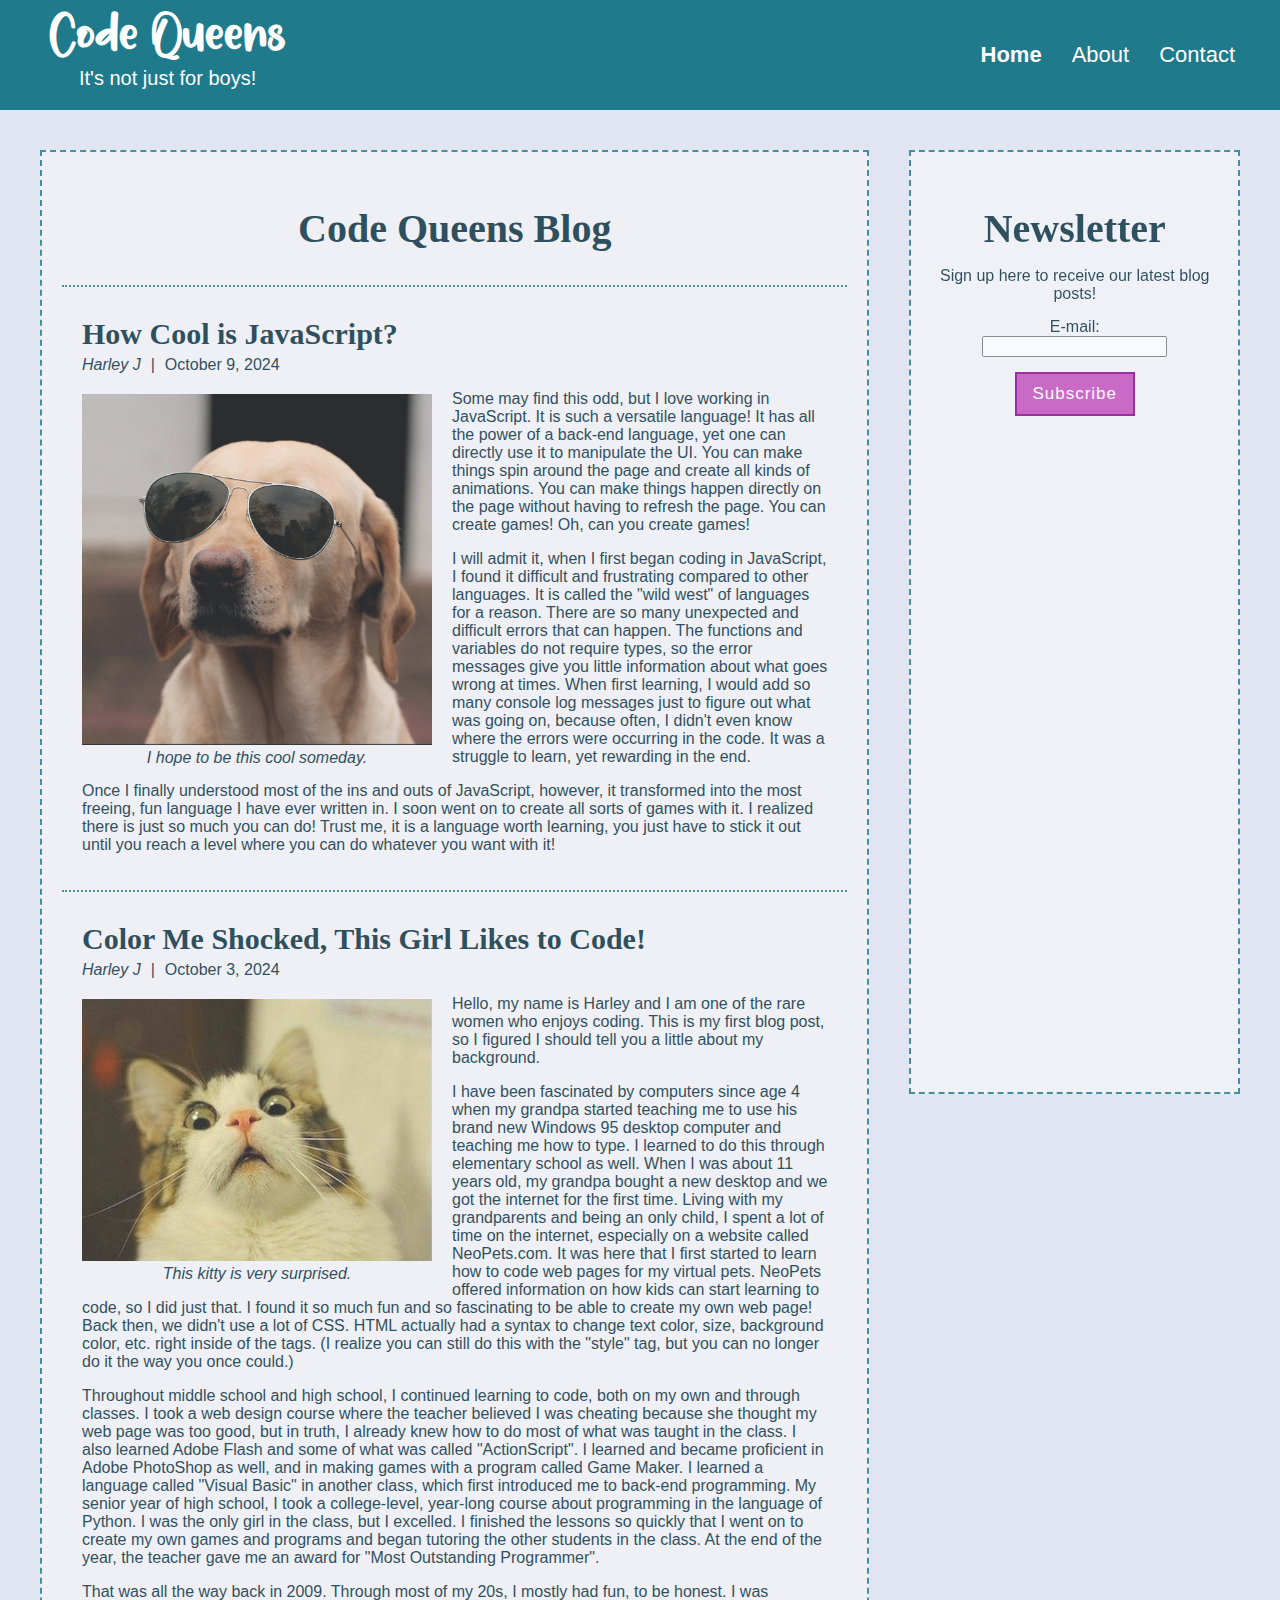
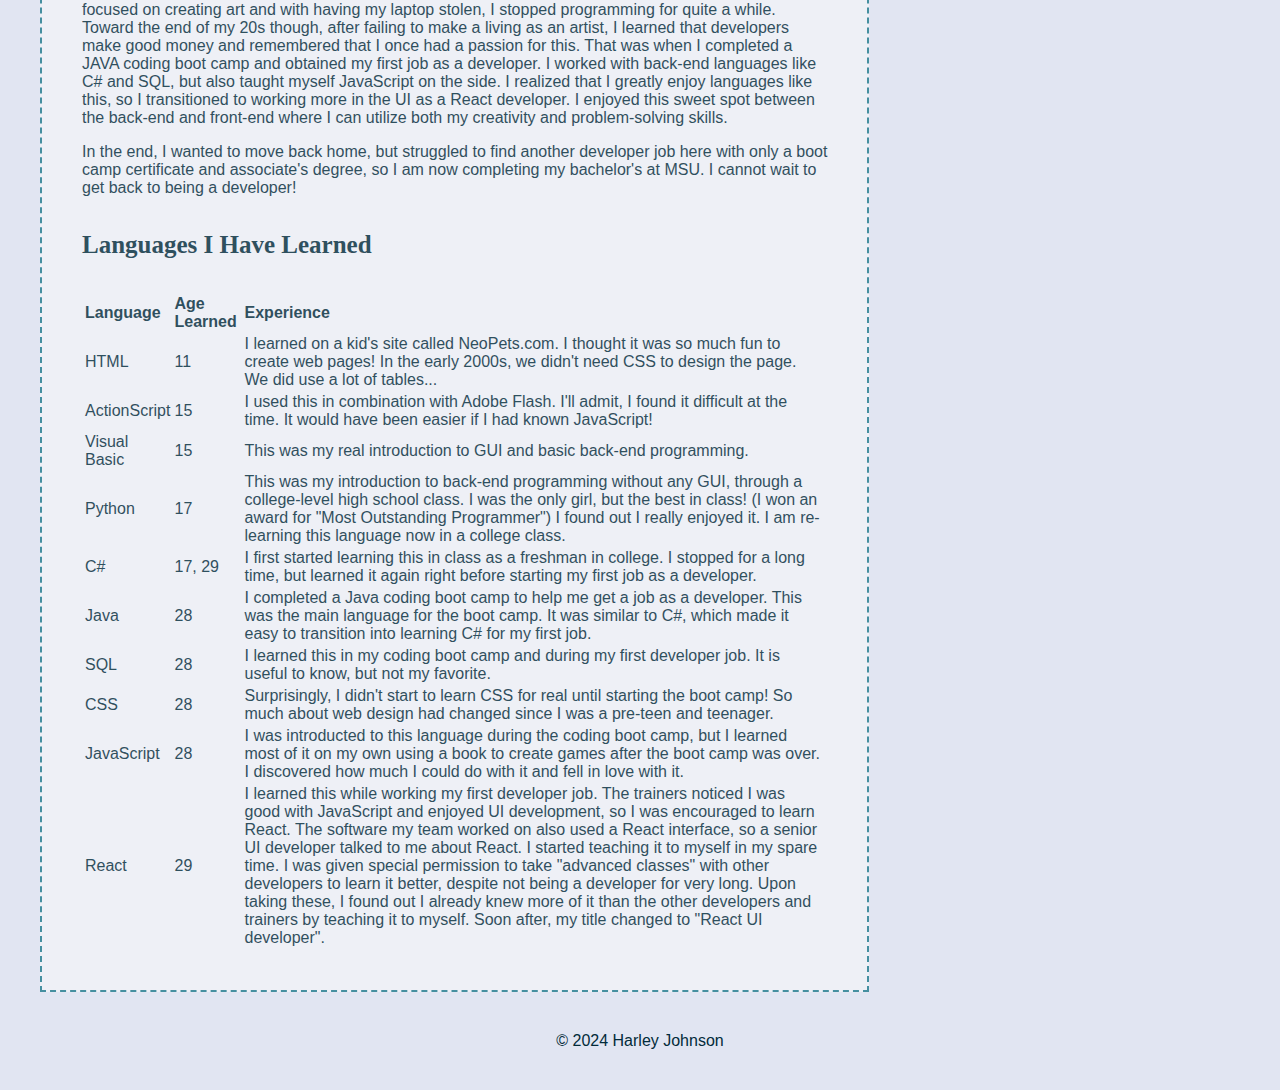
<file: index.html>
<!DOCTYPE html>
<html lang="en">

<head>
    <meta charset="UTF-8">
    <meta name="viewport" content="width=device-width, initial-scale=1.0">
    <meta name="description" content="One woman's blog about her journey as a developer">
    <meta name="keywords"
        content="coding, web design, front-end, back-end, developer, HTML, CSS, JavaScript, C#, Java, Python, React">
    <title>Code Queens</title>
    <link rel="stylesheet" href="style.css">
</head>

<body>
    <header>
        <div id="title-area">
            <h1>Code Queens</h1>
            <p>It's not just for boys!</p>
        </div>
        <nav>
            <ul>
                <li><a id="current-page" class="nav-link" href="/index.html">Home</a></li>
                <li><a class="nav-link" href="/about.html">About</a></li>
                <li><a class="nav-link" href="/contact.html">Contact</a></li>
            </ul>
        </nav>
    </header>
    <main>
        <section id="blog">
            <h2>Code Queens Blog</h2>
            <article class="blog-post">
                <h3 class="post-title">How Cool is JavaScript?</h3>
                <div class="date-author">
                    <address class="author">Harley J</address>
                    <span>|</span>
                    <time class="post-date" datetime="2024-10-09">October 9, 2024</time>
                </div>
                <figure class="post-image">
                    <img alt="Cool dog" src="images/cool-dog.jpg">
                    <figcaption>I hope to be this cool someday.</figcaption>
                </figure>
                <p class="post-content">
                    Some may find this odd, but I love working in JavaScript. It is such a versatile language! It has
                    all
                    the power of a back-end language, yet one can directly use it to manipulate the UI. You can make
                    things
                    spin around the page and create all kinds of animations. You can make things happen directly on the
                    page
                    without having to refresh the page. You can create games! Oh, can you create games!
                </p>
                <p class="post-content">
                    I will admit it, when I first began coding in JavaScript, I found it difficult and frustrating
                    compared
                    to other languages. It is called the "wild west" of languages for a reason. There are so many
                    unexpected
                    and difficult errors that can happen. The functions and variables do not require types, so the error
                    messages give you little information about what goes wrong at times. When first learning, I would
                    add so
                    many console log messages just to figure out what was going on, because often, I didn't even know
                    where
                    the errors were occurring in the code. It was a struggle to learn, yet rewarding in the end.
                </p>
                <p class="post-content">
                    Once I finally understood most of the ins and outs of JavaScript, however, it transformed into the
                    most
                    freeing, fun language I have ever written in. I soon went on to create all sorts of games with it. I
                    realized there is just so much you can do! Trust me, it is a language worth learning, you just have
                    to
                    stick it out until you reach a level where you can do whatever you want with it!
                </p>
            </article>
            <article class="blog-post">
                <h3 class="post-title">Color Me Shocked, This Girl Likes to Code!</h3>
                <div class="date-author">
                    <address class="author">Harley J</address>
                    <span>|</span>
                    <time class="post-date" datetime="2024-10-03">October 3, 2024</time>
                </div>
                <figure class="post-image">
                    <img alt="Shocked kitty" src="images/shocked-cat.jpg">
                    <figcaption>This kitty is very surprised.</figcaption>
                </figure>
                <p class="post-content">
                    Hello, my name is Harley and I am one of the rare women who enjoys coding. This is my first blog
                    post,
                    so I figured I should tell you a little about my background.
                </p>
                <p class="post-content">
                    I have been fascinated by computers since age 4 when my grandpa started teaching me to use his brand
                    new
                    Windows 95 desktop computer and teaching me how to type. I learned to do this through elementary
                    school
                    as well. When I was about 11 years old, my grandpa bought a new desktop and we got the internet for
                    the
                    first time. Living with my grandparents and being an only child, I spent a lot of time on the
                    internet,
                    especially on a website called NeoPets.com. It was here that I first started to learn how to code
                    web
                    pages for my virtual pets. NeoPets offered information on how kids can start learning to code, so I
                    did
                    just that. I found it so much fun and so fascinating to be able to create my own web page! Back
                    then, we
                    didn't use a lot of CSS. HTML actually had a syntax to change text color, size, background color,
                    etc.
                    right inside of the tags. (I realize you can still do this with the "style" tag, but you can no
                    longer
                    do it the way you once could.)
                </p>
                <p class="post-content">
                    Throughout middle school and high school, I continued learning to code, both on my own and through
                    classes. I took a web design course where the teacher believed I was cheating because she thought my
                    web
                    page was too good, but in truth, I already knew how to do most of what was taught in the class. I
                    also
                    learned Adobe Flash and some of what was called "ActionScript". I learned and became proficient in
                    Adobe
                    PhotoShop as well, and in making games with a program called Game Maker. I learned a language called
                    "Visual Basic" in another class, which first introduced me to back-end programming. My senior year
                    of
                    high school, I took a college-level, year-long course about programming in the language of Python. I
                    was the only girl in the class, but I excelled. I finished the lessons so quickly that I went on to
                    create my own games and programs and began tutoring the other students in the class. At the end of
                    the
                    year, the teacher gave me an award for "Most Outstanding Programmer".
                </p>
                <p class="post-content">
                    That was all the way back in 2009. Through most of my 20s, I mostly had fun, to be honest. I was
                    focused
                    on creating art and with having my laptop stolen, I stopped programming for quite a while. Toward
                    the
                    end of my 20s though, after failing to make a living as an artist, I learned that developers make
                    good
                    money and remembered that I once had a passion for this. That was when I completed a JAVA coding
                    boot
                    camp and obtained my first job as a developer. I worked with back-end languages like C# and SQL, but
                    also taught myself JavaScript on the side. I realized that I greatly enjoy languages like this, so I
                    transitioned to working more in the UI as a React developer. I enjoyed this sweet spot between the
                    back-end and front-end where I can utilize both my creativity and problem-solving skills.
                </p>
                <p class="post-content">
                    In the end, I wanted to move back home, but struggled to find another developer job here with only a
                    boot camp certificate and associate's degree, so I am now completing my bachelor's at MSU. I cannot
                    wait
                    to get back to being a developer!
                </p>
                <h4>Languages I Have Learned</h4>
                <table>
                    <tr>
                        <th>Language</th>
                        <th>Age Learned</th>
                        <th>Experience</th>
                    </tr>
                    <tr>
                        <td>HTML</td>
                        <td>11</td>
                        <td>I learned on a kid's site called NeoPets.com. I thought it was so much fun to create web
                            pages!
                            In the early 2000s, we didn't need CSS to design the page. We did use a lot of tables...
                        </td>
                    </tr>
                    <tr>
                        <td>ActionScript</td>
                        <td>15</td>
                        <td>I used this in combination with Adobe Flash. I'll admit, I found it difficult at the time.
                            It
                            would have been easier if I had known JavaScript!</td>
                    </tr>
                    <tr>
                        <td>Visual Basic</td>
                        <td>15</td>
                        <td>This was my real introduction to GUI and basic back-end programming.</td>
                    </tr>
                    <tr>
                        <td>Python</td>
                        <td>17</td>
                        <td>This was my introduction to back-end programming without any GUI, through a college-level
                            high
                            school class. I was the only girl, but the best in class! (I won an award for "Most
                            Outstanding
                            Programmer") I found out I really enjoyed it. I am re-learning this language now in a
                            college
                            class.</td>
                    </tr>
                    <tr>
                        <td>C#</td>
                        <td>17, 29</td>
                        <td>I first started learning this in class as a freshman in college. I stopped for a long time,
                            but
                            learned it again right before starting my first job as a developer.</td>
                    </tr>
                    <tr>
                        <td>Java</td>
                        <td>28</td>
                        <td>I completed a Java coding boot camp to help me get a job as a developer. This was the main
                            language for the boot camp. It was similar to C#, which made it easy to transition into
                            learning
                            C# for my first job.</td>
                    </tr>
                    <tr>
                        <td>SQL</td>
                        <td>28</td>
                        <td>I learned this in my coding boot camp and during my first developer job. It is useful to
                            know,
                            but not my favorite.</td>
                    </tr>
                    <tr>
                        <td>CSS</td>
                        <td>28</td>
                        <td>Surprisingly, I didn't start to learn CSS for real until starting the boot camp! So much
                            about
                            web design had changed since I was a pre-teen and teenager.</td>
                    </tr>
                    <tr>
                        <td>JavaScript</td>
                        <td>28</td>
                        <td>I was introducted to this language during the coding boot camp, but I learned most of it on
                            my
                            own using a book to create games after the boot camp was over. I discovered how much I could
                            do
                            with it and fell in love with it.</td>
                    </tr>
                    <tr>
                        <td>React</td>
                        <td>29</td>
                        <td>I learned this while working my first developer job. The trainers noticed I was good with
                            JavaScript and enjoyed UI development, so I was encouraged to learn React. The software my
                            team
                            worked on also used a React interface, so a senior UI developer talked to me about React. I
                            started teaching it to myself in my spare time. I was given special permission to take
                            "advanced
                            classes" with other developers to learn it better, despite not being a developer for very
                            long.
                            Upon taking these, I found out I already knew more of it than the other developers and
                            trainers
                            by teaching it to myself. Soon after, my title changed to "React UI developer".</td>
                    </tr>
                </table>
            </article>
        </section>
        <section id="newsletter">
            <h2>Newsletter</h2>
            <p>Sign up here to receive our latest blog posts!</p>
            <form name="newsletter" method="post">
                <label for="email">E-mail:</label>
                <input type="email" id="email">
                <button class="submit">Subscribe</button>
            </form>
        </section>
    </main>
    <footer>
        © 2024 Harley Johnson
    </footer>
</body>

</html>
</file>
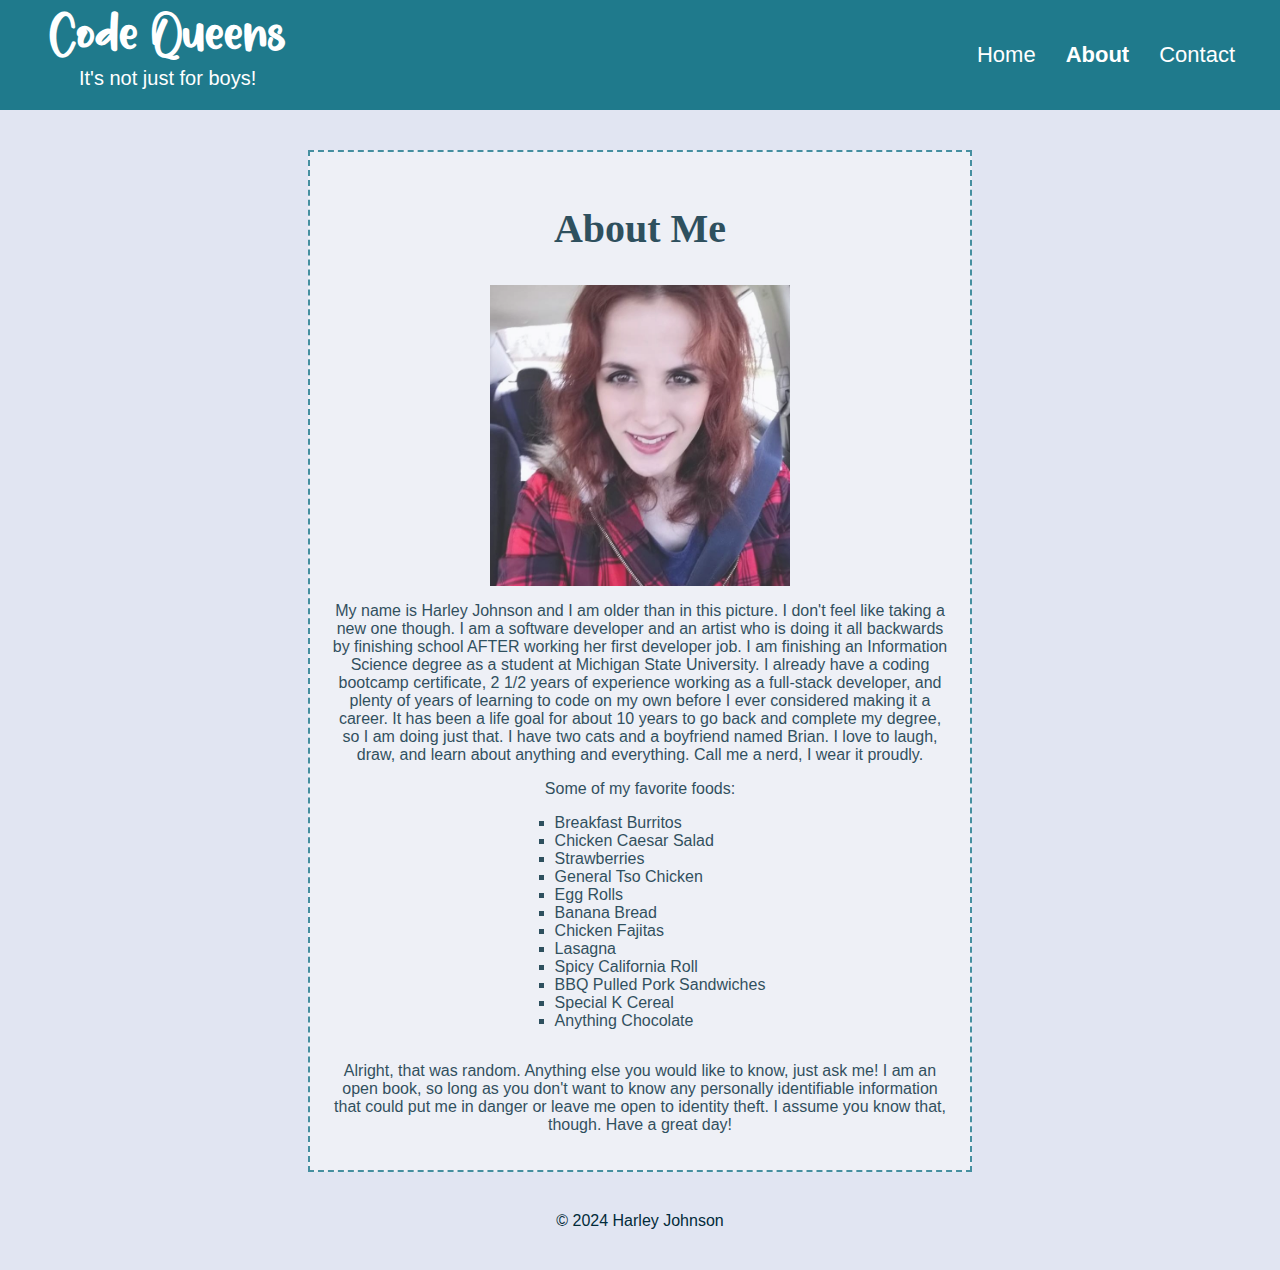
<file: about.html>
<!DOCTYPE html>
<html lang="en">

<head>
    <meta charset="UTF-8">
    <meta name="viewport" content="width=device-width, initial-scale=1.0">
    <meta name="description" content="One woman's blog about her journey as a developer">
    <meta name="keywords"
        content="coding, web design, front-end, back-end, developer, HTML, CSS, JavaScript, C#, Java, Python, React">
    <title>Code Queens</title>
    <link rel="stylesheet" href="style.css">
</head>

<body>
    <header>
        <div id="title-area">
            <h1>Code Queens</h1>
            <p>It's not just for boys!</p>
        </div>
        <nav>
            <ul>
                <li><a class="nav-link" href="/index.html">Home</a></li>
                <li><a id="current-page" class="nav-link" href="/about.html">About</a></li>
                <li><a class="nav-link" href="/contact.html">Contact</a></li>
            </ul>
        </nav>
    </header>
    <main>
        <section class="single">
            <h2>About Me</h2>
            <img class="about-image" alt="My Face" src="images/this-is-old.jpg">
            <p>
                My name is Harley Johnson and I am older than in this picture. I don't feel like taking a new one
                though. I
                am a
                software developer and an artist who is doing it all backwards by finishing school AFTER working her
                first
                developer job. I am finishing an Information Science degree as a student
                at Michigan State University. I already have a coding bootcamp certificate, 2 1/2 years of experience
                working
                as a full-stack developer, and plenty of years of learning to code on my own before I ever considered
                making
                it a career. It has been a life goal for about 10 years to go back and complete my degree, so I am doing
                just that. I
                have two cats and a boyfriend named Brian. I love to laugh, draw, and learn about anything and
                everything.
                Call me a nerd, I wear it proudly.
            </p>
            Some of my favorite foods:
            <ul id="about-list">
                <li>Breakfast Burritos</li>
                <li>Chicken Caesar Salad</li>
                <li>Strawberries</li>
                <li>General Tso Chicken</li>
                <li>Egg Rolls</li>
                <li>Banana Bread</li>
                <li>Chicken Fajitas</li>
                <li>Lasagna</li>
                <li>Spicy California Roll</li>
                <li>BBQ Pulled Pork Sandwiches</li>
                <li>Special K Cereal</li>
                <li>Anything Chocolate</li>
            </ul>
            <p>
                Alright, that was random. Anything else you would like to know, just ask me! I am an open book, so long
                as
                you don't want to know any personally identifiable information that could put me in danger or leave me
                open
                to identity theft. I assume you know that, though. Have a great day!
            </p>
        </section>
    </main>
    <footer>
        © 2024 Harley Johnson
    </footer>
</body>

</html>
</file>
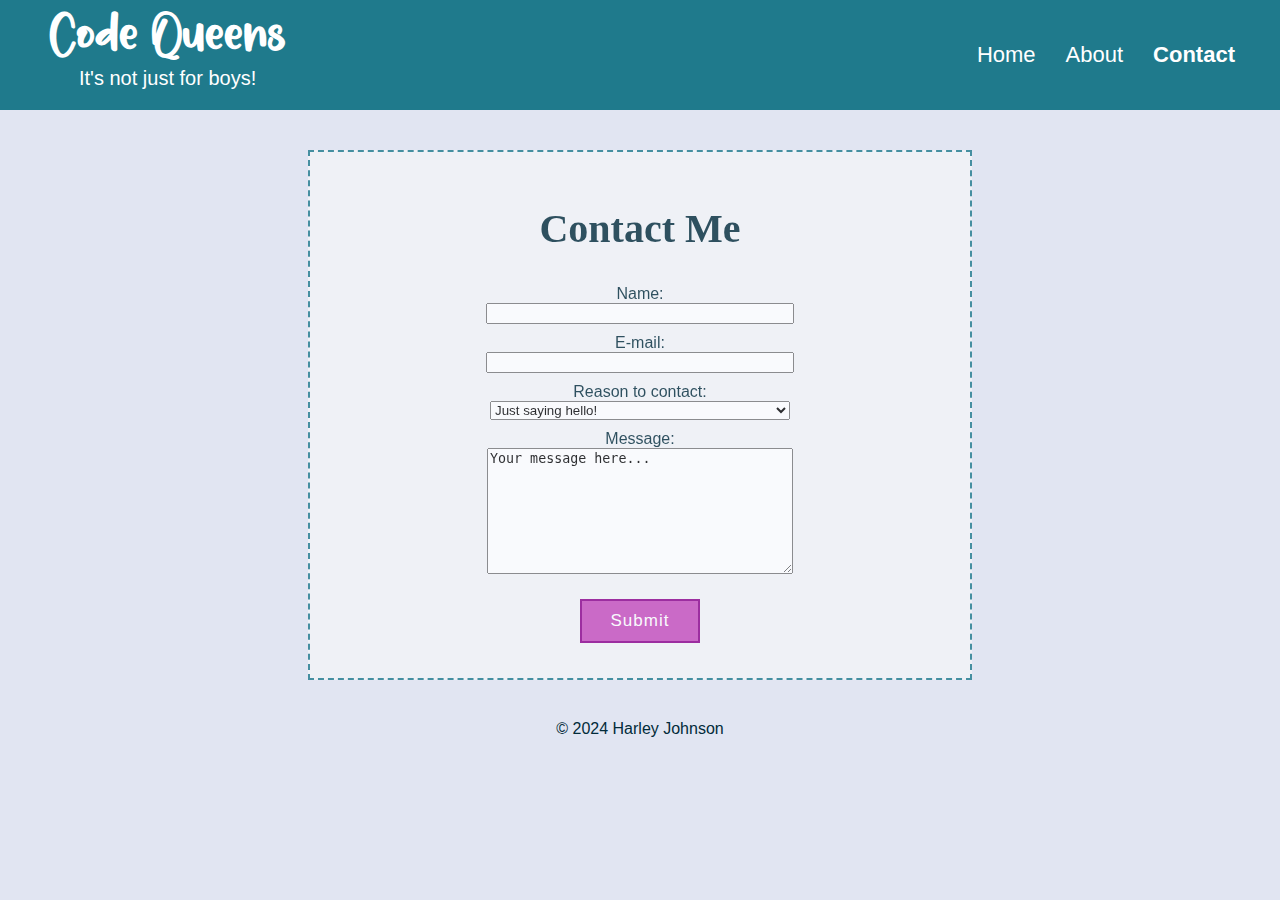
<file: contact.html>
<!DOCTYPE html>
<html lang="en">

<head>
    <meta charset="UTF-8">
    <meta name="viewport" content="width=device-width, initial-scale=1.0">
    <meta name="description" content="One woman's blog about her journey as a developer">
    <meta name="keywords"
        content="coding, web design, front-end, back-end, developer, HTML, CSS, JavaScript, C#, Java, Python, React">
    <title>Code Queens</title>
    <link rel="stylesheet" href="style.css">
</head>

<body>
    <header>
        <div id="title-area">
            <h1>Code Queens</h1>
            <p>It's not just for boys!</p>
        </div>
        <nav>
            <ul>
                <li><a class="nav-link" href="/index.html">Home</a></li>
                <li><a class="nav-link" href="/about.html">About</a></li>
                <li><a id="current-page" class="nav-link" href="/contact.html">Contact</a></li>
            </ul>
        </nav>
    </header>
    <main>
        <section class="single">
            <h2>Contact Me</h2>
            <form name="contact" id="contact-form" method="post">
                <label for="name">Name:</label>
                <input type="text" name="name" class="item" id="name">
                <label for="email">E-mail:</label>
                <input type="email" name="email" class="item" id="email">

                <label for="reason">Reason to contact:</label>
                <select name="reason" class="item" id="reason">
                    <option value="hello">Just saying hello!</option>
                    <option value="feedback">Site feedback</option>
                    <option value="collaboration">I want to collabsorate!</option>
                    <option value="hire">I want to hire you!</option>
                    <option value="other">Something else</option>
                </select>

                <label for="message">Message:</label>
                <textarea name="message" class="item" id="message" rows="8">Your message here...</textarea>

                <button class="submit">Submit</button>
            </form>
        </section>
    </main>
    <footer>
        © 2024 Harley Johnson
    </footer>
</body>

</html>
</file>
<file: style.css>
@font-face {
    font-family: 'Kitten';
    src: url('fonts/Kitten.otf');
}

:root {
    --darkest-color: #022b3a;
    --dark-color: #1f7a8c;
    --mid-color: #bfdbf7;
    --light-color: #e1e5f2;
    --lightest-color: #ffffff;
    --accent-color: #c54bbc;
    --dark-accent-color: #8b008b;
    --white: #ffffff;

    --header-title-fonts: 'Kitten', 'Candara', 'Georgia', serif;
    --title-fonts: 'Candara', 'Georgia', 'Garamond', serif;
    --main-fonts: 'Helvetica', sans-serif;

    --margin-padding: 20px;
    --header-height: 110px;
}

body {
    background-color: var(--light-color);
    color: var(--darkest-color);
    display: flex;
    flex-direction: column;
    margin: 0;
    font-family: var(--main-fonts);
}

h1,
h2,
h3,
h4,
h5,
h6 {
    font-family: var(--title-fonts);
}

h2 {
    font-size: 40px;
}

h3 {
    font-size: 30px;
}

h4 {
    font-size: 25px;
}

a {
    color: var(--accent-color);
}

a:visited {
    color: var(--dark-accent-color);
}


header {
    background-color: var(--dark-color);
    color: var(--white);
    width: 100%;
    position: sticky;
    top: 0;
    height: var(--header-height);
    display: flex;
    justify-content: space-between;
    z-index: 3;
}

#title-area {
    vertical-align: middle;
    justify-content: center;
    padding-left: var(--margin-padding);
    padding-right: var(--margin-padding);
    width: 400px;
}

header a {
    color: var(--white);
    text-decoration: none;
}

header a:visited {
    color: var(--white);
    text-decoration: none;
}

#current-page {
    font-weight: bold;
}

header a:hover {
    text-decoration: underline;
}

header h1 {
    width: 100%;
    text-align: center;
    font-size: 45px;
    margin-top: 10px;
    font-family: var(--header-title-fonts);
    letter-spacing: 2px;
}

header p {
    width: 100%;
    margin-top: -26px;
    font-size: 20px;
    text-align: center;
}

header nav {
    width: 100%;
}

header nav ul {
    list-style-type: none;
    height: 100%;
    margin-top: 0;
    padding-right: 45px;
    display: flex;
    justify-content: flex-end;
    align-items: center;
    font-size: 22px;
}

header nav ul li {
    padding-left: 30px;

}

header a {
    color: var(--white);
}

main {
    padding: var(--margin-padding);
    margin-top: 0;
    display: flex;
    justify-content: center;
    flex: 5;
}

section {
    margin: var(--margin-padding);
    padding: var(--margin-padding);
    display: flex;
    flex-direction: column;
    justify-content: center;
    text-align: center;
    align-self: flex-start;
    background-color: rgba(250, 250, 250, 0.7);
    opacity: 80%;
    z-index: 2;
    border: 2px dashed var(--dark-color);
}

.single {
    width: 50%;
}

article {
    padding: var(--margin-padding);

}

#blog {
    width: 70%;
}

#newsletter {
    display: flex;
    flex-direction: column;
    justify-content: flex-start;
    align-items: stretch;
    height: 100vh;
}

#newsletter h2 {
    margin-bottom: 15px;
}

#newsletter p {
    margin-top: 0px;
    margin-bottom: 15px;
}

.blog-post {
    border-top: 2px dotted var(--dark-color);
    padding-top: 0;
    text-align: left;
}

.post-title {
    margin-bottom: 5px;
}

.date-author {
    display: flex;
}

.date-author span {
    padding-left: 10px;
    padding-right: 10px;
}

.post-image {
    max-width: 350px;
    float: left;
    padding: var(--margin-padding);
    margin: 0;
    padding-left: 0;
    padding-bottom: 5px;
}

.post-image figcaption {
    text-align: center;
    font-style: italic;
}

.post-image img {
    width: 100%;
}

button {
    padding: 10px;
    background: var(--accent-color);
    border: 2px solid var(--dark-accent-color);
    color: var(--white);
    font-size: 17px;
    letter-spacing: 1px;
    margin: 15px;
    width: 120px;
    text-align: center;
}

button:hover {
    background: var(--dark-accent-color)
}

form {
    display: flex;
    flex-flow: column nowrap;
    align-items: center;
}

.item {
    width: 300px;
    margin-bottom: 10px;
}

.about-image {
    width: 300px;
    align-self: center;
}

#about-list {
    align-self: center;
}

#about-list li {
    list-style-type: square;
    padding: 0;
    text-align: left;
}

footer {
    margin: 0 40px 40px 40px;
    text-align: center;
    color: var(--darkest-color);
}
</file>
